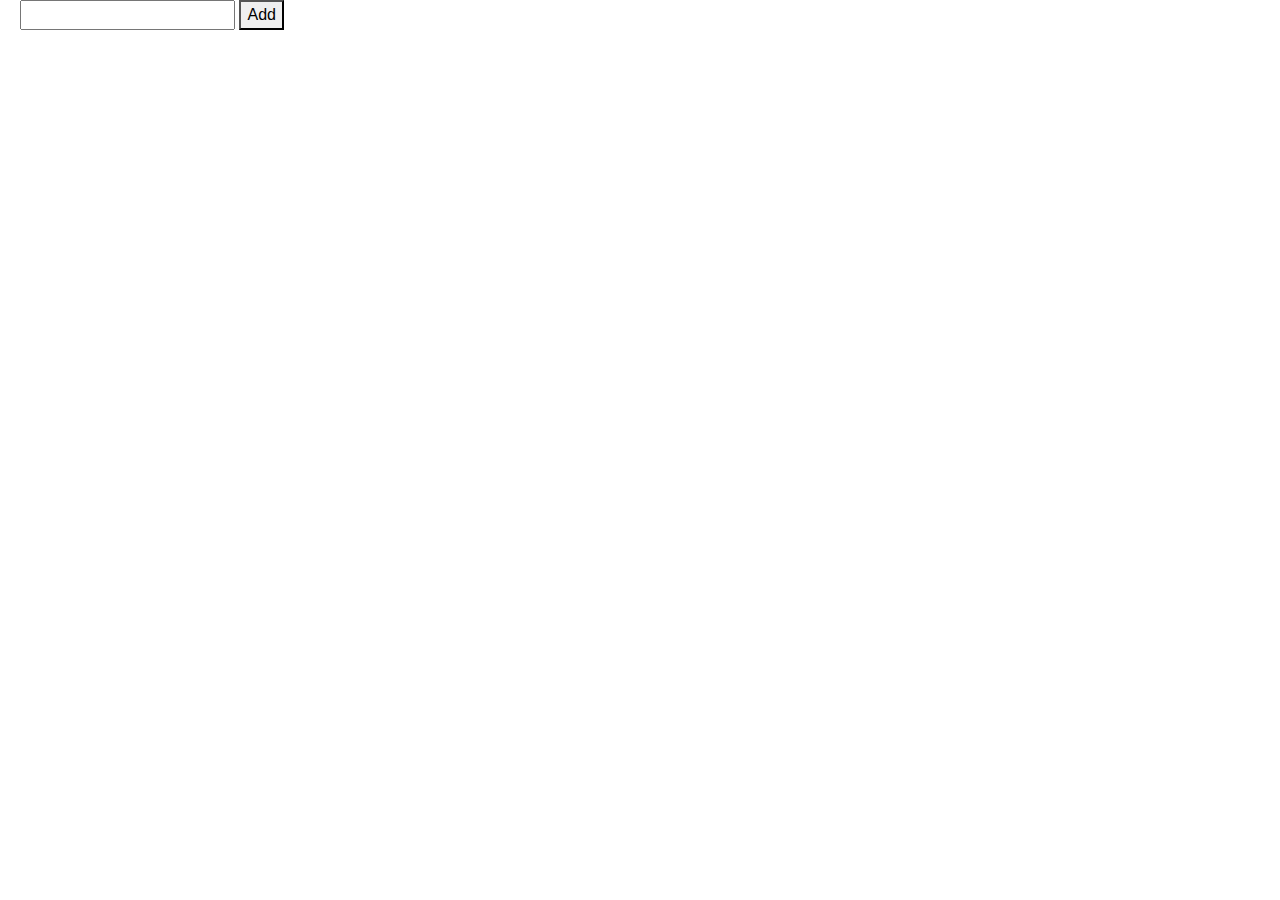
<file: index.html>
<!DOCTYPE html>
<html lang="en">
<head>
    <meta charset="UTF-8">
    <meta http-equiv="X-UA-Compatible" content="IE=edge">
    <meta name="viewport" content="width=device-width, initial-scale=1.0">
    <title>62-dars</title>
    <link rel="stylesheet" href="https://cdn.jsdelivr.net/npm/bootstrap@5.3.0-alpha1/dist/css/bootstrap.min.css
    ">
    <link rel="stylesheet" href="./css/main.css">
</head>
<body>
    
    <div class="container">
        <form class="form">
            <input class="input" type="text" name="text" placeholder="Type here...">
            
            <button type="submit">Add</button>
        </form>

        <ul class="js-todo-list"></ul>
    </div>


    <script src="https://cdn.jsdelivr.net/npm/bootstrap@5.3.0-alpha1/dist/js/bootstrap.bundle.min.js
    "></script>
    <script type="module" src="./js/main.js"></script>
</body>
</html>
</file>
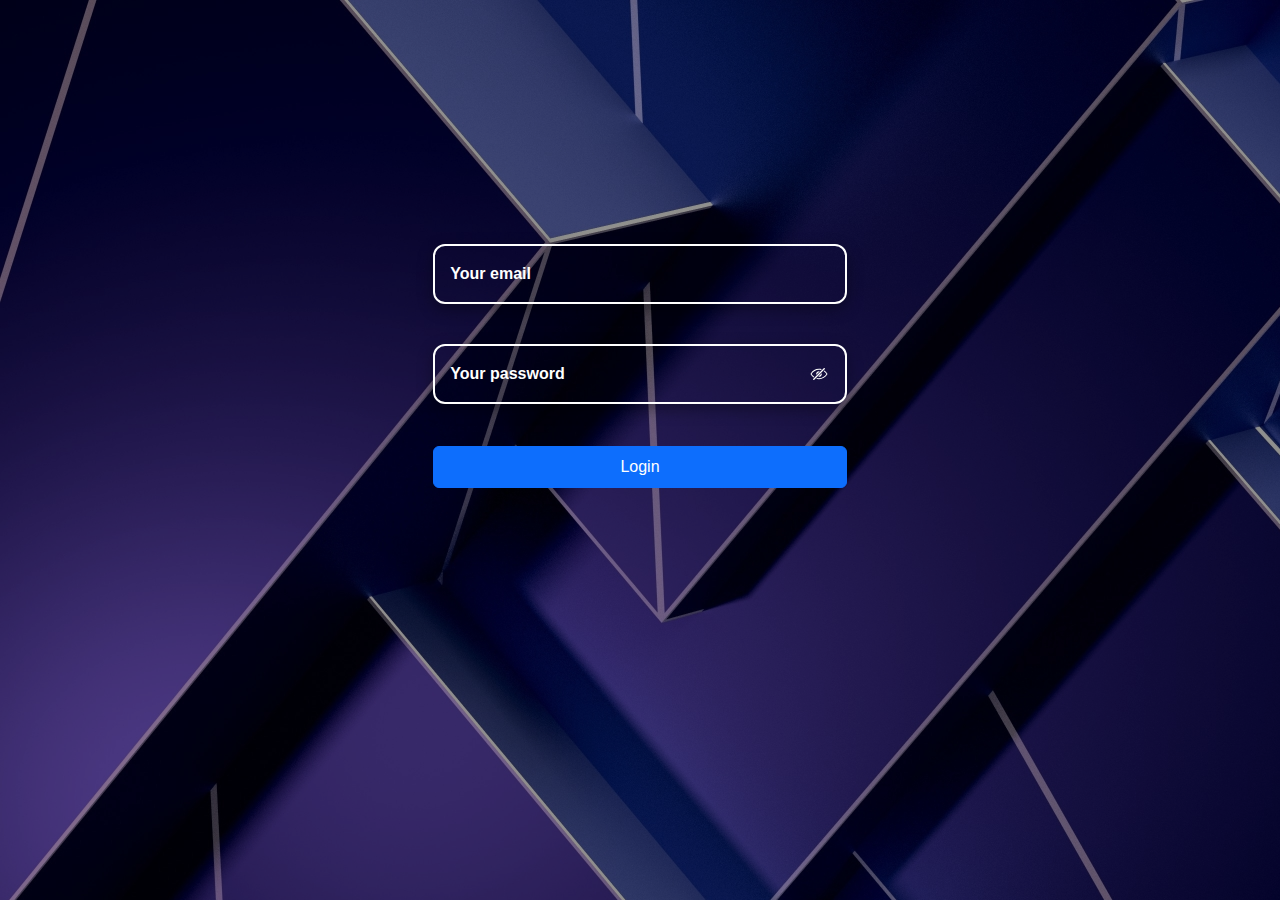
<file: login.html>
<!DOCTYPE html>
<html lang="en">
<head>
    <meta charset="UTF-8">
    <meta http-equiv="X-UA-Compatible" content="IE=edge">
    <meta name="viewport" content="width=device-width, initial-scale=1.0">
    <title>Login</title>
    <link rel="stylesheet" href="https://cdn.jsdelivr.net/npm/bootstrap@5.3.0-alpha1/dist/css/bootstrap.min.css
    ">
    <link rel="stylesheet" href="./css/main.css">
</head>
<body class="login-bg">

    <div class="container">
        <form class="js-login-form login-form d-flex flex-column justify-content-between offset-4 col-4" action="https://echo.htmlacademy.ru" method="POST">
            <input class="js-login-email login-email" type="email" name="email" placeholder="Your email">

            <input class="js-login-pass login-pass" type="password" name="email" placeholder="Your password">
            <button class="js-login-btn login-btn" type="button"><img class="js-login-img login-img" src="./images/action-hide-password.svg" alt="Yopiq"></button>
            <button class="btn btn-primary p-2" type="submit">Login</button>
        </form>
    </div>
    

    <script src="https://cdn.jsdelivr.net/npm/bootstrap@5.3.0-alpha1/dist/js/bootstrap.bundle.min.js
    "></script>
    <script type="module" src="./js/login.js"></script>
</body>
</html>
</file>
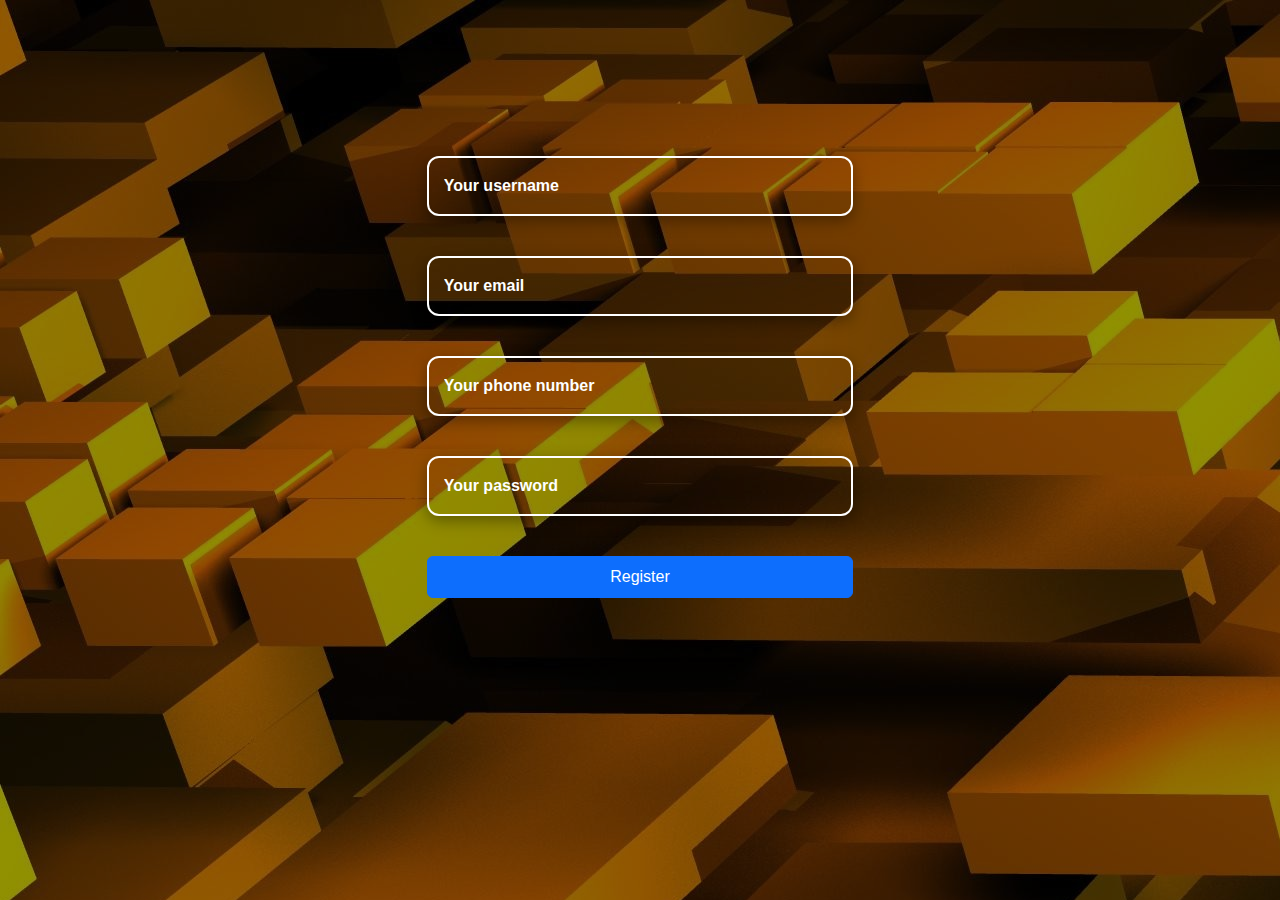
<file: register.html>
<!DOCTYPE html>
<html lang="en">
  <head>
    <meta charset="UTF-8" />
    <meta http-equiv="X-UA-Compatible" content="IE=edge" />
    <meta name="viewport" content="width=device-width, initial-scale=1.0" />
    <title>Register</title>
    <link rel="stylesheet" href="https://cdn.jsdelivr.net/npm/bootstrap@5.3.0-alpha1/dist/css/bootstrap.min.css
    ">
    <link rel="stylesheet" href="./css/main.css" />
  </head>
  <body class="register-bg">
    <div class="container">
      <form
        class="js-register-form register-form offset-4 col-4 d-flex flex-column justify-content-between mt-5"
        action="https://echo.htmlacademy.ru"
        method="POST"
      >
        <input
          class="js-register-username register-username"
          type="text"
          name="user_name"
          placeholder="Your username"
        />

        <input
          class="js-register-email register-email"
          type="email"
          name="email"
          placeholder="Your email"
        />

        <input
          class="js-register-tel register-tel"
          type="tel"
          name="phone"
          placeholder="Your phone number"
        />

        <input
          class="js-register-password register-password"
          type="password"
          name="password"
          placeholder="Your password"
        />

        <button class="btn btn-primary p-2" type="submit">Register</button>
      </form>
    </div>



    <script src="https://cdn.jsdelivr.net/npm/bootstrap@5.3.0-alpha1/dist/js/bootstrap.bundle.min.js
    "></script>
    <script type="module" src="./js/register.js"></script>
  </body>
</html>
</file>
<file: css/main.css>
/* ROOT */
:root{
    /* --header-bg-color: #fff; */
    /* --main-bg-color: #fff; */
    /* --main-text-color: #fff; */
}

html{
    box-sizing: border-box;
    height: 100%;
    scroll-behavior: smooth;
}

*,
*::before,
*::after {
    box-sizing: inherit;
}

body{
    display: flex;
    flex-direction: column;
    height: 100%;
    margin: 0;
    font-family: "Arial", sans-serif;
    font-weight: 400;
    background-color: #fff;
}

img{
    max-width: 100%;
    height: auto;
}

.visually-hidden {
    position: absolute;
    width: 1px;
    height: 1px;
    margin: -1px;
    border: 0;
    padding: 0;
    white-space: nowrap;
    clip-path: inset(100%);
    clip: rect(0 0 0 0);
    overflow: hidden;
}

.container{
    width: 100%;
    max-width: 1320px;
    margin-right: auto;
    margin-left: auto;
    padding-right: 20px;
    padding-left: 20px;
}

ol,
ul{
    margin-top: 0;
    margin-bottom: 0;
    padding-left: 0;
    list-style: none;
}

a{
    text-decoration: none;
}

.register-bg {
    position: relative;
    width: 100%;
    height: 100vh;
    background-color: #91918d;
    background-image: url("../images/register-bg.jpg");
    background-repeat: no-repeat;
    background-blend-mode: multiply;
    content: "";
}

.login-bg {
    position: relative;
    width: 100%;
    height: 100vh;
    background-color: #91918d;
    background-image: url("../images/login-bg.jpg");
    background-repeat: no-repeat;
    background-blend-mode: multiply;
    content: "";
}

::placeholder { 
    color: #fff;
  }

.register-form {
    position: absolute;
    left: 0%;
    top: 12%;
}

.login-form {
    position: relative;
    left: 0%;
    top: 100%;
}

.register-username, .register-email, .register-tel, .register-password {
    height: 60px;
    margin-bottom: 40px;
    padding-left: 15px;
    font-family: Arial, Helvetica, sans-serif;
    font-weight: 600;
    font-size: 16px;
    color: #fff;
    border-radius: 12px;
    border: 2px solid #fff;
    background: none;
    box-shadow: rgba(0, 0, 0, 0.35) 0px 5px 15px;
}

.login-pass, .login-email {
    height: 60px;
    margin-bottom: 40px;
    padding-left: 15px;
    font-family: Arial, Helvetica, sans-serif;
    font-weight: 600;
    font-size: 16px;
    color: #fff;
    border-radius: 12px;
    border: 2px solid #fff;
    background: none;
    box-shadow: rgba(0, 0, 0, 0.35) 0px 5px 15px;
}

.register-username:hover {
    border: none;
}.register-email:hover {
    border: none;
}.register-tel:hover {
    border: none;
}.register-password:hover {
    border: none;
}

.btn:hover {
    background: none;
    border: 2px solid #fff;
}

.login-img {
    position: absolute;
    left: 91%;
    top: 49.2%;
    width: 20px;
    height: 20px;
}

.login-btn {
    border: none;
    background: none;
}
</file>
